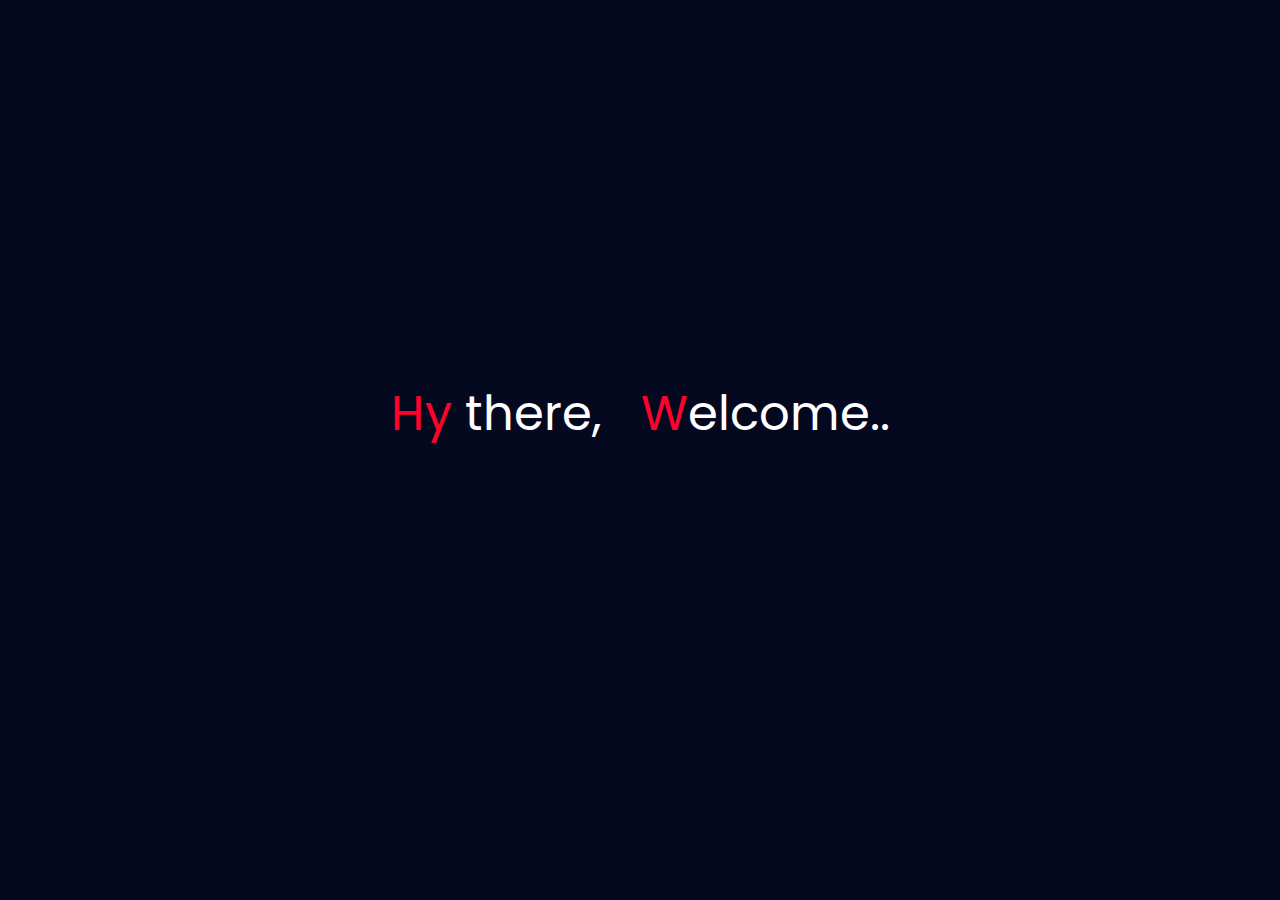
<file: index.html>
<!DOCTYPE html>
<html lang="en" dir="ltr">
  <head>
    <meta charset="utf-8">
    <title>Sp</title>
    <link rel="stylesheet" href="style.css">

  </head>
  <body>

        <div class="body-div">

      		<div class="socket">
      			<div class="gel center-gel">
      				<div class="hex-brick h1"></div>
      				<div class="hex-brick h2"></div>
      				<div class="hex-brick h3"></div>
      			</div>
      			<div class="gel c1 r1">
      				<div class="hex-brick h1"></div>
      				<div class="hex-brick h2"></div>
      				<div class="hex-brick h3"></div>
      			</div>
      			<div class="gel c2 r1">
      				<div class="hex-brick h1"></div>
      				<div class="hex-brick h2"></div>
      				<div class="hex-brick h3"></div>
      			</div>
      			<div class="gel c3 r1">
      				<div class="hex-brick h1"></div>
      				<div class="hex-brick h2"></div>
      				<div class="hex-brick h3"></div>
      			</div>
      			<div class="gel c4 r1">
      				<div class="hex-brick h1"></div>
      				<div class="hex-brick h2"></div>
      				<div class="hex-brick h3"></div>
      			</div>
      			<div class="gel c5 r1">
      				<div class="hex-brick h1"></div>
      				<div class="hex-brick h2"></div>
      				<div class="hex-brick h3"></div>
      			</div>
      			<div class="gel c6 r1">
      				<div class="hex-brick h1"></div>
      				<div class="hex-brick h2"></div>
      				<div class="hex-brick h3"></div>
      			</div>

      			<div class="gel c7 r2">
      				<div class="hex-brick h1"></div>
      				<div class="hex-brick h2"></div>
      				<div class="hex-brick h3"></div>
      			</div>

      			<div class="gel c8 r2">
      				<div class="hex-brick h1"></div>
      				<div class="hex-brick h2"></div>
      				<div class="hex-brick h3"></div>
      			</div>
      			<div class="gel c9 r2">
      				<div class="hex-brick h1"></div>
      				<div class="hex-brick h2"></div>
      				<div class="hex-brick h3"></div>
      			</div>
      			<div class="gel c10 r2">
      				<div class="hex-brick h1"></div>
      				<div class="hex-brick h2"></div>
      				<div class="hex-brick h3"></div>
      			</div>
      			<div class="gel c11 r2">
      				<div class="hex-brick h1"></div>
      				<div class="hex-brick h2"></div>
      				<div class="hex-brick h3"></div>
      			</div>
      			<div class="gel c12 r2">
      				<div class="hex-brick h1"></div>
      				<div class="hex-brick h2"></div>
      				<div class="hex-brick h3"></div>
      			</div>
      			<div class="gel c13 r2">
      				<div class="hex-brick h1"></div>
      				<div class="hex-brick h2"></div>
      				<div class="hex-brick h3"></div>
      			</div>
      			<div class="gel c14 r2">
      				<div class="hex-brick h1"></div>
      				<div class="hex-brick h2"></div>
      				<div class="hex-brick h3"></div>
      			</div>
      			<div class="gel c15 r2">
      				<div class="hex-brick h1"></div>
      				<div class="hex-brick h2"></div>
      				<div class="hex-brick h3"></div>
      			</div>
      			<div class="gel c16 r2">
      				<div class="hex-brick h1"></div>
      				<div class="hex-brick h2"></div>
      				<div class="hex-brick h3"></div>
      			</div>
      			<div class="gel c17 r2">
      				<div class="hex-brick h1"></div>
      				<div class="hex-brick h2"></div>
      				<div class="hex-brick h3"></div>
      			</div>
      			<div class="gel c18 r2">
      				<div class="hex-brick h1"></div>
      				<div class="hex-brick h2"></div>
      				<div class="hex-brick h3"></div>
      			</div>
      			<div class="gel c19 r3">
      				<div class="hex-brick h1"></div>
      				<div class="hex-brick h2"></div>
      				<div class="hex-brick h3"></div>
      			</div>
      			<div class="gel c20 r3">
      				<div class="hex-brick h1"></div>
      				<div class="hex-brick h2"></div>
      				<div class="hex-brick h3"></div>
      			</div>
      			<div class="gel c21 r3">
      				<div class="hex-brick h1"></div>
      				<div class="hex-brick h2"></div>
      				<div class="hex-brick h3"></div>
      			</div>
      			<div class="gel c22 r3">
      				<div class="hex-brick h1"></div>
      				<div class="hex-brick h2"></div>
      				<div class="hex-brick h3"></div>
      			</div>
      			<div class="gel c23 r3">
      				<div class="hex-brick h1"></div>
      				<div class="hex-brick h2"></div>
      				<div class="hex-brick h3"></div>
      			</div>
      			<div class="gel c24 r3">
      				<div class="hex-brick h1"></div>
      				<div class="hex-brick h2"></div>
      				<div class="hex-brick h3"></div>
      			</div>
      			<div class="gel c25 r3">
      				<div class="hex-brick h1"></div>
      				<div class="hex-brick h2"></div>
      				<div class="hex-brick h3"></div>
      			</div>
      			<div class="gel c26 r3">
      				<div class="hex-brick h1"></div>
      				<div class="hex-brick h2"></div>
      				<div class="hex-brick h3"></div>
      			</div>
      			<div class="gel c28 r3">
      				<div class="hex-brick h1"></div>
      				<div class="hex-brick h2"></div>
      				<div class="hex-brick h3"></div>
      			</div>
      			<div class="gel c29 r3">
      				<div class="hex-brick h1"></div>
      				<div class="hex-brick h2"></div>
      				<div class="hex-brick h3"></div>
      			</div>
      			<div class="gel c30 r3">
      				<div class="hex-brick h1"></div>
      				<div class="hex-brick h2"></div>
      				<div class="hex-brick h3"></div>
      			</div>
      			<div class="gel c31 r3">
      				<div class="hex-brick h1"></div>
      				<div class="hex-brick h2"></div>
      				<div class="hex-brick h3"></div>
      			</div>
      			<div class="gel c32 r3">
      				<div class="hex-brick h1"></div>
      				<div class="hex-brick h2"></div>
      				<div class="hex-brick h3"></div>
      			</div>
      			<div class="gel c33 r3">
      				<div class="hex-brick h1"></div>
      				<div class="hex-brick h2"></div>
      				<div class="hex-brick h3"></div>
      			</div>
      			<div class="gel c34 r3">
      				<div class="hex-brick h1"></div>
      				<div class="hex-brick h2"></div>
      				<div class="hex-brick h3"></div>
      			</div>
      			<div class="gel c35 r3">
      				<div class="hex-brick h1"></div>
      				<div class="hex-brick h2"></div>
      				<div class="hex-brick h3"></div>
      			</div>
      			<div class="gel c36 r3">
      				<div class="hex-brick h1"></div>
      				<div class="hex-brick h2"></div>
      				<div class="hex-brick h3"></div>
      			</div>
      			<div class="gel c37 r3">
      				<div class="hex-brick h1"></div>
      				<div class="hex-brick h2"></div>
      				<div class="hex-brick h3"></div>
      			</div>

      		</div>


          <div class="hy wel"><span class="hy-span">Hy</span> there,  &nbsp <span class="w-span">W</span>elcome.. </div>

        </div>

        <meta http-equiv = "refresh" content = "13; url = p.html" />

	</body>
</html>
</file>
<file: style.css>
@import url('https://fonts.googleapis.com/css2?family=Poppins&display=swap');
@import url('https://fonts.googleapis.com/css2?family=Poppins:wght@400;500&display=swap');

html {
  scroll-behavior: smooth;
}




* {
  padding: 0;
  margin: 0;
  font-family: 'Poppins', sans-serif;
  box-sizing: border-box;


}

.body-div {
  display: flex;
  justify-content: center;
  align-items: center;
  min-height: 100vh;
  background: #05091f;
}




body{
				background: #05091f;
			}

			.socket{
				width: 200px;
				height: 200px;
				position: absolute;
				left: 50%;
				margin-left: -100px;
				top: 50%;
				margin-top: -100px;
			}

			.hex-brick{
			  width: 30px;
			  height: 17px;
			  position: absolute;
			  top: 5px;
        animation-name: fade;
				animation-duration: 2s;
				-webkit-animation-name: fade;
				-webkit-animation-duration: 2s;
			}

			.h2{
				transform: rotate(60deg);
				-webkit-transform: rotate(60deg);
			}

			.h3{
				transform: rotate(-60deg);
				-webkit-transform: rotate(-60deg);
			}

			.gel{
				height: 30px;
				width: 30px;
				transition: all .3s;
				-webkit-transition: all .3s;
				position: absolute;
        top: 50%;
        left: 50%;
			}

			.center-gel{
				margin-left: -15px;
				margin-top: -15px;

				animation-name: pulse;
				animation-duration: 2s;
				-webkit-animation-name: pulse;
				-webkit-animation-duration: 2s;
			}

			.c1{
				margin-left: -47px;
				margin-top: -15px;
			}

			.c2{
				margin-left: -31px;
				margin-top: -43px;
			}

			.c3{
				margin-left: 1px;
				margin-top: -43px;
			}

			.c4{
				margin-left: 17px;
				margin-top: -15px;
			}
			.c5{
				margin-left: -31px;
				margin-top: 13px;
			}

			.c6{
				margin-left: 1px;
				margin-top: 13px;
			}

			.c7{
				margin-left: -63px;
				margin-top: -43px;
			}

			.c8{
				margin-left: 33px;
				margin-top: -43px;
			}

			.c9{
				margin-left: -15px;
				margin-top: 41px;
			}

			.c10{
				margin-left: -63px;
				margin-top: 13px;
			}

			.c11{
				margin-left: 33px;
				margin-top: 13px;
			}

			.c12{
				margin-left: -15px;
				margin-top: -71px;
			}

			.c13{
				margin-left: -47px;
				margin-top: -71px;
			}

			.c14{
				margin-left: 17px;
				margin-top: -71px;
			}

			.c15{
				margin-left: -47px;
				margin-top: 41px;
			}

			.c16{
				margin-left: 17px;
				margin-top: 41px;
			}

			.c17{
				margin-left: -79px;
				margin-top: -15px;
			}

			.c18{
				margin-left: 49px;
				margin-top: -15px;
			}

			.c19{
				margin-left: -63px;
				margin-top: -99px;
			}

			.c20{
				margin-left: 33px;
				margin-top: -99px;
			}

			.c21{
				margin-left: 1px;
				margin-top: -99px;
			}

			.c22{
				margin-left: -31px;
				margin-top: -99px;
			}

			.c23{
				margin-left: -63px;
				margin-top: 69px;
			}

			.c24{
				margin-left: 33px;
				margin-top: 69px;
			}

			.c25{
				margin-left: 1px;
				margin-top: 69px;
			}

			.c26{
				margin-left: -31px;
				margin-top: 69px;
			}

			.c27{
				margin-left: -79px;
				margin-top: -15px;
			}

			.c28{
				margin-left: -95px;
				margin-top: -43px;
			}

			.c29{
				margin-left: -95px;
				margin-top: 13px;
			}

			.c30{
				margin-left: 49px;
				margin-top: 41px;
			}

			.c31{
				margin-left: -79px;
				margin-top: -71px;
			}

			.c32{
				margin-left: -111px;
				margin-top: -15px;
			}

			.c33{
				margin-left: 65px;
				margin-top: -43px;
			}

			.c34{
				margin-left: 65px;
				margin-top: 13px;
			}

			.c35{
				margin-left: -79px;
				margin-top: 41px;
			}

			.c36{
				margin-left: 49px;
				margin-top: -71px;
			}

			.c37{
				margin-left: 81px;
				margin-top: -15px;
			}

			.r1{
				animation-name: pulse;
				animation-duration: 2s;
				animation-delay: .2s;
				-webkit-animation-name: pulse;
				-webkit-animation-duration: 2s;
				-webkit-animation-delay: .2s;
			}

			.r2{
				animation-name: pulse;
				animation-duration: 2s;
				animation-delay: .4s;
				-webkit-animation-name: pulse;
				-webkit-animation-duration: 2s;
				-webkit-animation-delay: .4s;
			}

			.r3{
				animation-name: pulse;
				animation-duration: 2s;
				animation-delay: .6s;
				-webkit-animation-name: pulse;
				-webkit-animation-duration: 2s;
				-webkit-animation-delay: .6s;
			}

			.r1 > .hex-brick{
				animation-name: fade;
				animation-duration: 2s;
				animation-delay: .2s;
				-webkit-animation-name: fade;
				-webkit-animation-duration: 2s;
				-webkit-animation-delay: .2s;
			}

			.r2 > .hex-brick{
				animation-name: fade;
				animation-duration: 2s;
				animation-delay: .4s;
				-webkit-animation-name: fade;
				-webkit-animation-duration: 2s;
				-webkit-animation-delay: .4s;
			}

			.r3 > .hex-brick{
				animation-name: fade;
				animation-duration: 2s;
				animation-delay: .6s;
				-webkit-animation-name: fade;
				-webkit-animation-duration: 2s;
				-webkit-animation-delay: .6s;
			}


			@keyframes pulse{
				0%{
					-webkit-transform: scale(1);
					transform: scale(1);
				}

				50%{
					-webkit-transform: scale(0.01);
					transform: scale(0.01);
				}

				100%{
					-webkit-transform: scale(1);
					transform: scale(1);
				}
			}

			@keyframes fade{
				0%{
					background: #ff022c;
				}

				50%{
					background: #64ffda;
				}

				100%{
					background: #64ffda;
				}
			}

			@-webkit-keyframes pulse{
				0%{
					-webkit-transform: scale(1);
					transform: scale(1);
				}

				50%{
					-webkit-transform: scale(0.01);
					transform: scale(0.01);
				}

				100%{
					-webkit-transform: scale(1);
					transform: scale(1);
				}
			}

			@-webkit-keyframes fade{
				0%{
					background: #64ffda;
				}

				50%{
					background: #ABF8FF;
				}

				100%{
					background: #64ffda;
				}
			}





      .hy {
        font-size: 3em;
        color: #fff;
        border-right: 0px solid #05091f;
        transform: translateY(-50%);
        white-space: nowrap;
        overflow: hidden;
        font-weight: 400;
        /* width: 0; */
      }

      .hy-span {
        color: #ff022c;
      }


      .w-span {
        color: #ff022c;
      }







      .wel {
        animation: cur_2 0.7s steps(17) 3.5s 4 normal,
                   hy_part 2.1s steps(17) 3.5s 1 normal both,
                   /* wel_part 1.7s steps(17) 2s 1 forwards, */
                   cursor_hy_wt 0.6s steps(17) 6.5s 3 normal,
                   cur_2 0.7s steps(17) 7.8s 3 normal,
                   exit_all 1s steps(17) 8.1s forwards,
                   cursor_last 0.6s steps(17) 9.2s 3 normal;


        /* animation-delay: 3s; */






        /* animation: typewritter-text_wl 1.7s steps(12) 5s 1 forwards,
                   cursor_wl 0.6s steps(12) 5s 6 normal,
                   exit_wel 1s steps(12) 8.6s forwards,
                   cursor_wl 0.6s steps(12) 6.7s 5 normal; */
                   /* blk_wel .8s step-end infinite; */
      }


      @keyframes hy_part {
        0% {
          width: 0;
        }
        100% {
          width: 16.5ch;
        }

      }




      @keyframes cursor_hy_wt {
        0% {
        	border-right: 2px solid #fff;
          border-right-color: #fff;
        }

        100% {
          border-right-color: transparent;

        }

      }


      @keyframes wel_part {
        0% {
          width: 0;
        }
        100% {
          width: 17ch;
        }
      }




      @keyframes cur_2 {
        0% {
        	border-right: 2px solid #fff;
          border-right-color: #fff;

        }

        100% {
          border-right-color: #fff;
        }
      }



      @keyframes exit_all {
        0% {
        	border-right: 2px solid #fff;
          width: 17ch;
        }
        100% {
          width: 0;
        }

      }




      @keyframes cursor_last {
        0% {
        	border-right: 2px solid #fff;
          border-right-color: #fff;
        }


        100% {
          border-right-color: transparent;
        }

      }










/* 2nd css */








body {
  /* display: flex; */
  justify-content: center;
  align-items: center;
  min-height: 100vh;
  background: #05091f;
}

li, a, button {
  font-family: 'Poppins', sans-serif;
  font-weight: 400;
  font-size: 14px;
  color: #fff;
  text-decoration: none;

}

header {
  display: flex;
  justify-content: flex-end;
  align-items: center;
  padding: 17px 3.5%;
  position: sticky;
  top: 0;
  z-index: 100;
  background: #05091f;
  padding-top: 15px;
  margin-top: -8px;
  padding-bottom: 0px;
  /* padding-bottom: -10px; */
  /* margin-bottom: -10px;
  margin-top: -10px; */
  /* display: solid; */
}





.menu_hamburger {
    /* margin: 0 30px 0 0; */
}
.menu_hamburger a {
    clear: right;
    text-decoration: none;
    /* color: gray; */
    /* margin: 0 10px; */
    line-height: 70px;
}

/* span {
    color: #54D17A;
} */

.tog_ham {
    margin: 0 40px 0 0;
    font-size: 26px;
    line-height: 70px;
    display: none;
    width: 26px;
    float: right;
}
#toggle {
    display: none;
}

/*
@media only screen and (max-width: 500px) {
    .tog_ham {
        display: block;
        cursor: pointer;
        color: #ededed;
        font-size: 60px;
        margin-right: 60px;
    }
    .menu_hamburger {
        text-align: center;
        width: 100%;
        display: none;
    }
    .menu_hamburger .btnn {
        display: block;
        border-bottom: 1px solid #EAEAEB;
        margin: 0;

    }
    #toggle:checked + .menu_hamburger {
        display: block;
    }


}
 */









.log_1_hm {
  font-size: 20px;
  color: #ff022c;

}

.log_2_hm {
  font-size: 20px;
  color: #fff;

}


.logo {
  cursor: pointer;
  margin-right: auto;
  /* font-size: 20px; */

}

.nav_link {
  list-style: none;
}

.nav_link li {
  display: inline-block;
  padding: 0px 20px;
}

.nav_link li a {
  transition: all 0.3s ease 0s;
}
/*
.nav_link li a:hover {
  color: #64ffda;
} */
input {
opacity: 0;
}

button {
  /* margin-left: 20px; */
  margin-top: 13px;
  padding: 6px 10px;
  /* margin-left: 35px; */
  background-color: #05091f;
  color: #64ffda;
  border: 1px solid #64ffda;
  /* border: none; */
  border-radius: 5px;
  cursor: pointer;
  transition: all 0.3s ease 0s;

}

button:hover {
  background-color: #64ffda;
  color: #05091f;


}


.btnn {
  margin-left: -15px;
  /* margin-top: 50px; */

}


.btnn_1 {
  padding-left: 10px;
  padding-right: 10px;
  padding-top: 5px;
  padding-bottom: 5px;
  border-bottom: 1px solid #0000FF;


}



/* 1 */
.btnn_1:hover {
  background-color: #0000FF;
  color: #F0F8FF;
  font-weight: bold;
  box-shadow: 0 0 5px #0000FF,
              0 0 25px #0000FF,
              0 0 50px #0000FF,
              0 0 80px #0000FF;

}
.btnn_skl {
  padding-left: 10px;
  padding-right: 10px;
  padding-top: 5px;
  padding-bottom: 5px;
  border-bottom: 1px solid #FF0000;

}



/* 2 */
.btnn_skl:hover {
  background-color: #FF0000;
  color: #F0F8FF;
  font-weight: bold;
  box-shadow: 0 0 5px #FF0000,
              0 0 25px #FF0000,
              0 0 50px #FF0000,
              0 0 80px #FF0000;

}








.btnn_2 {
  padding-left: 5px;
  padding-right: 5px;
  padding-top: 5px;
  padding-bottom: 5px;
  border-bottom: 1px solid #FF00FF;

}



/* 2 */
.btnn_2:hover {
  background-color: #FF00FF;
  color: #F0F8FF;
  font-weight: bold;
  box-shadow: 0 0 5px #FF00FF,
              0 0 25px #FF00FF,
              0 0 50px #FF00FF,
              0 0 80px #FF00FF;

}







/* 3 */

.btnn_3 {
  padding-left: 10px;
  padding-right: 10px;
  padding-top: 5px;
  padding-bottom: 5px;
  border-bottom: 1px solid #00FF00;


}



.btnn_3:hover {
  background-color: #008000;
  color: #F0F8FF;
  font-weight: bold;
  box-shadow: 0 0 5px #008000,
              0 0 25px #008000,
              0 0 50px #008000,
              0 0 80px #90EE90;

}



/* 4 */


.btnn_4 {
  padding-left: 3px;
  padding-right: 4px;
  padding-top: 5px;
  padding-bottom: 5px;
  border-bottom: 1px solid #FFFF00;

}



.btnn_4:hover {
  background-color: #FFFF00;
  color: #F0F8FF;
  font-weight: bold;
  box-shadow: 0 0 5px #FFFF00,
              0 0 25px #FFFF00,
              0 0 50px #FFFF00,
              0 0 80px #FFFF00;

}


/* 5 */

.btnn_5 {
  padding-left: 10px;
  padding-right: 10px;
  padding-top: 5px;
  padding-bottom: 5px;
  border-bottom: 1px solid #fff;
}



.btnn_5:hover {
  background-color: #9400D3;
  color: #F0F8FF;
  font-weight: bold;
  box-shadow: 0 0 5px #9400D3,
              0 0 25px #9400D3,
              0 0 50px #9400D3,
              0 0 80px #F0F8FF;

}




.p_1st {
  color: #64ffda;
  font-size: 20px;
  padding-left: 200px;
  padding-top: 108px;
}

.h1_susho {
  color: #ccd6f6;
  font-size: 60px;
  font-weight: lighter;
  padding-left: 200px;
  padding-top: 10px;
  /* padding-bottom: 50px; */
  /* shadow: button; */
}


#h2_paddding {
  padding-left: 200px;
}





.i_build {
  color: #a8b2d1;
  font-size: 50px;
  font-weight: lighter;
  /* padding-left: 200px; */
  /* margin-left: 200px; */
  /* margin: auto; */
  /* margin-left: auto; */
  /* padding-right: 300px; */

  /* padding-top: 200px; */
  /* margin-top: 120px; */
}

.h3_iam {
  color: #8892b0;
  font-size: 17px;
  /* padding-left: 120px; */
  padding-top: 70px;
  padding-right: 300px;
  /* margin-left: 200px; */
  padding-left: 130px;
}












@keyframes fadeInUp {
	 from {
		 opacity: 0;
		 -webkit-transform: translate3d(0,100%,0);
		 transform: translate3d(0,100%,0);
	}
	 to {
		 opacity: 1;
		 -webkit-transform: none;
		 transform: none;
	}
}

.p_1st {
	 opacity: 0;
	 animation: fadeInUp 1s ease-in-out 0s forwards;
}

.h1_susho {
  opacity: 0;
  animation: fadeInUp 1s ease-in-out 0s forwards;
}
.i_build {
  opacity: 0;
  animation: fadeInUp 1s ease-in-out 0s forwards;
}

.h3_iam {
  opacity: 0;
  animation: fadeInUp 1s ease-in-out 0s forwards;
}



.h1_susho {
	 animation-delay: 1s;
}
.i_build {
	 animation-delay: 2s;
}
.h3_iam {
	 animation-delay: 3s;
}














.verticle_right {
  writing-mode: vertical-rl;
  color: #8892b0;
  font-size: 14px;
  padding-right: 50px;
  /* padding-left: 20px; */

}



#contain_iam_verti {
    display: flex;
    justify-content: space-beteen;
    margin-bottom: 80px;
}


#icon_links_left {
  padding-left: 50px;
  position: sticky;

  /* padding-top: 90px; */
}






/* icon */



.fa-github {
  color: #a8b2d1;
  /* margin-top: 100px; */
  /* padding-top: 100px; */
  /* padding-left: 0px; */
  /* height: 8px;
  width: 8px; */
  /* padding-top: 90px;
  position: relative;
  left: 50px; */
  position: sticky;

  cursor: pointer;
}

.fa-hackerrank {
  color: #a8b2d1;
  padding-top: 30px;
  /* padding-left: 40px;
  height: 8px;
  width: 8px;
  padding-top: 150px; */
  cursor: pointer;

}

.fa-linkedin-in {
  color: #a8b2d1;
  padding-top: 30px;

  /* padding-left: 0px; */
  /* height: 8px; */
  /* width: 8px; */
  /* padding-top: 210px; */
  cursor: pointer;


}


.fa-facebook-f {
  color: #a8b2d1;
  padding-top: 30px;


  cursor: pointer;


}



.fab:hover {
  color: #64ffda;
}







.vertical_dash_left {
  writing-mode: vertical-rl;
  color: #8892b0;
  font-size: 13px;
}



.buttn_connect {
  /* padding-top: 60px; */
  position: relative;
  top: 115px;
  padding-bottom: 20px;
  /* left: -20px; */
  font-weight: bold;

}











/* about */



#about_body {
  margin-top: 190px;
  margin-bottom: -13px;
  padding: 0;
  display: flex;
  justify-content: center;
  align-items: center;

}



.container_box_about {
  position: relative;
  width: 70%;
  display: grid;
  grid-template-columns: repeat(auto-fill, minmax(400px, 1fr));
  grid-template-rows: auto;
  grid-gap: 0 120px;
  /* margin-bottom: 400px; */

  /* z-index: 1; */
}

._box_about{
  margin-bottom: 100px;
}

.container_box_about ._box_about {
  position: relative;
  height: 400px;
  display: flex;
  justify-content: center;
  align-items: center;
  border: 1px solid #fff;
  /* z-index: /1; */
}

/* #000 */



.container_box_about ._box_about:before {


  content: '';
  position: absolute;
  top: -2px;
  left: -2px;
  right: -2px;
  bottom: -2px;
  background: #fff;
  transform: skew(5deg, 5deg);
  /* z-index: -1; */


}




.container_box_about ._box_about:nth-child(1):before {
  background: linear-gradient(315deg,#e91e63,#5d02ff);
}



/* #ff0057,#e64a19 */






.contain_box_about {
  position: relative;
  padding: 20px;

}



._box_about .contain_box_about h3 {
  margin: 0 0 10px;
  padding: 0;
  font-size: 28px;
  font-weight: 500;
  color: #fff;
}



._box_about .contain_box_about p {
  margin: 0;
  padding: 0;
  font-size: 16px;
  /* font-weight: 500; */
  color: #fff;

}








/* seconnnnnnddddd box */









.box {
  position: relative;
  height: 50vh;
  background: #05091f;
  border: 0px solid #000;
  margin: 2vw;
  /* margin-top: 200px; */
}

.box::before {
  content: '';
  position: absolute;
  top: -2px;
  left: -2px;
  right: -2px;
  bottom: -2px;
  background: #FFF;
  transform: skew(2deg, 2deg);
  z-index: -1;
}

.box:nth-child(n+1)::before {
  background: linear-gradient(315deg, #E91E63, #5D02FF);
}

.box:nth-child(2n)::before {
  transform: skew(-2deg, -2deg);
}

.box:nth-child(3n + 1)::before {
  transform: skew(-2deg, 2deg);
}


.box {
  position: relative;
  display: flex;
  justify-content: center;
  align-items: center;

  /* padding: 45px; */
}













/* jumbo */


.jumbo_1 {
  width: 100%;
  background: #8892b0;
  display: block;
  padding: 8px;

}



.jumbo_2 {
  width: 85%;
  margin: auto;
  padding: 30px 10px;
  display: flex;
  flex-wrap: wrap;
  box-sizing: border-box;
  justify-content: center;
}

/* .glow_box_top{
  background: #ff0000;
  padding-top: 160px;
  z-index: 5;
} */
/* .glow_box_top{
  border-bottom: solid 20px;
} */
.parallax-window {
    min-height: 800px;
    background: transparent;
}

.box_glow{ position: relative; width: 900px; height: 450px; display: flex; justify-content: center; align-content: center; background: #000033;}
.box_glow::before{ content: ''; position: absolute; top: -2px; bottom: -2px; left: -2px; right: -2px; background: #fff; z-index: -1;}
.box_glow::after{ content: ''; position: absolute; top: -2px; bottom: -2px; left: -2px; right: -2px; background: #fff; z-index: -1; filter: blur(17px);}
.box_glow::before, .box_glow::after{ background: linear-gradient(210deg, #FF0000, #060c21, #0000FF);}
.glow_h2{ margin-bottom: 10px;}
.glow_p{line-height: 24px;}

.box_glow {
  margin: auto;

}

.glow_box_top {
  padding-bottom: 130px;
  padding-top: 130px;
}
.content{
  margin: 0px;
}

.glow_h2 {
  color: #66ccff;
  font-weight: lighter;
}


.glow_div {
  display: flex;
  padding-right: 30px;
  padding-left: 30px;
  padding-bottom: 30px;
  /* margin-top: 0; */
  padding-top: 0px;

}


.glow_div_2 {
  padding: 32px 40px;
  justify-content: center;
}

.glow_h2_skl {
  padding: 10px;
  font-size: 19px;
  color: #0000FF;

}

.glow_div_ul {
  padding: 10px;
  padding-left: 30px;
  /* color: #a8b2d1; */
}
li {
  padding: 3px;
}





/* tabs */


#tab_menu{
  width: 90%;
  margin: auto;
  margin-bottom: 200px;
  background: #05091f;
  padding-left: 100px;
  /* margin-right: 0px; */
  padding-right: 100px;
  /* margin-top: 200px; */
  margin-bottom: 200px;
  padding-top: 80px;
}






.lklklklkllkl {
  color: #64ffda;
  font-size: 25px;
  margin-left: 39%;
  padding-left: 30px;
  padding-right: 30px;
  /* vertical-align: middle; */
  border-left: 3px solid #64ffda;
  border-right: 3px solid #64ffda;

  border-collapse: separate;
  border-spacing: 15px 15px;
  /* width: auto; */
  /* position: center; */
  /* padding-bottom: 50px;
  margin-bottom: 50px; */
  /* margin-top: -610px; */
}




.menu_inner {
  background: #ff6600;
  /* padding-left: 200px; */
  /* margin-bottom: 100px; */
}



.tabordion {
  display: block;
  position: relative;
  width: 99%;
  padding-bottom: 350px;
  background: #ff6600;
  margin-top: 50px;
  /* padding: -left: -200px; */
}
/* section label article{
  padding-left: -200px;
} */

.tabordion input[name="sections"] {
  position: absolute;
}


.tabordion section label {
  background: #05091f;
  /* border-bottom:1px solid #8892b0; */
  border-top:1px solid #8892b0;

  cursor: pointer;
  display: block;
  font-size: 1.2em;
  font-weight: bold;
  padding: 15px 20px;
  position: relative;
  width: 180px;
  z-index:1;
  width: 220px;
  border-right: 2px solid #05091f;
  color: #8892b0;

}

.tabordion section article {
  display: none;
  left: 230px;
  position: absolute;
  top: 0;
  padding: 30px;

}




.arti_menu {
  padding-left: 30px;
}


.comp_name {
  color: #fff;
  padding-top: 0px;
  padding-bottom: 18px;
}


.tabordion input[name="sections"]:checked + label {
  background: #ff6600;
  color: #64ffda;
  border-left: 7px solid #64ffda;
  /* border-top: 1px solid #05091f; */
  border-bottom: 2px solid #64ffda;
  border-right: 0px solid #05091f;
  text-shadow: 3px 3px 8px #000000;
  /* text-shadow: 1px 1px 2px black, 0 0 25px blue, 0 0 5px darkblue; */

  font-size: 1.5em;
  /* text-si */

  /* font-display: fallback; */
  /* border-top: 1px solid #fff; */

}


.tabordion input[name="sections"]:checked ~ article {
  display: block;
}

.date_job{
  padding-left: 90px;
  font-size: 20px;
}








/* 66ccff */

/* Projects */





.proj{
  background: #dde1e7;
  height: 1050px;
  padding: 40px;
  padding-left: 70px;
  padding-right: 70px;

}

.neumorphism-1 {
  margin: 30px;
  padding: 5px;
  padding-bottom: 100px;
	height: 880px;
	background: #dde1e7;
	border-radius: 5px;
	box-shadow: -3px -3px 7px #f7f7f7, 3px 3px 5px #161616;
}
/* rgba(94, 104, 121, 0.945) */

.neumorphism-2 {
	margin: 30px;
	height: 800px;
	/* width: 250px; */
  padding: 5px;
	background: #333;
	border-radius: 5px;
	box-shadow: inset -3px -3px 7px #a9a9a9, inset 3px 3px 5px #000000;
}
/* rgba(94, 104, 121, 0.692) */

.title_proj{
  /* position: relative; */
  /* top: 22px;
  left: 22px; */
  margin: auto;
  margin-top: 30px;
  padding: 30px 100px;
	height: 50px;
	width: 50px;
	background: #333;
	border-radius: 5px;
	box-shadow: -3px -3px 7px #000000, 3px 3px 5px #9f9f9f;

/* rgba(94, 104, 121, 0.945) */
}

.project_span{
  /* line-height: 100px; */
  font-family: "Montserrat", sans-serif;
  font-size: 32px;
  /* font-weight: semibold; */
  margin-left: -60px;
  margin-top: -20px;
  color: #dde1e7;
  /* margin-bottom: 5px; */

}

/* cards */





.proj_box_1{
  width:300px;
  height:200px;
  float:left;
  margin-left: -360px;
  margin-top: 200px;
}
.proj_box_2{
  width:300px;
  height:200px;
  float:left;
  /* margin-left: 0px; */
  margin-top: 200px;
}

.proj_box_3{
  width:300px;
  height:200px;
  float:left;
  margin-left: 360px;
  margin-top: -200px;
}




.proj_box_4{
  width:300px;
  height:200px;
  float:left;
  margin-left: -360px;
  margin-top: 50px;
}
.proj_box_5{
  width:300px;
  height:200px;
  float:left;
  /* margin-left: 0px; */
  margin-top: 50px;
}

.proj_box_6{
  width:300px;
  height:200px;
  float:left;
  margin-left: 360px;
  margin-top: -200px;
}




.proj_box_7{
  width:300px;
  height:200px;
  float:left;
  margin-left: -360px;
  margin-top: 50px;
}
.proj_box_8{
  width:300px;
  height:200px;
  float:left;
  /* margin-left: 0px; */
  margin-top: 50px;
}

.proj_box_9{
  width:300px;
  height:200px;
  float:left;
  margin-left: 360px;
  margin-top: -200px;
}



/* .flex_container_project {

  display: grid;
  grid-template-columns: 1fr 1fr 1fr;
  margin-left: -300px;
  margin-top: 170px;

} */

/*
.flex_container_project > div {
  background-color: #f1f1f1;
  margin: 30px;
  padding: 100px;
  width: 300px;
  height: 200px;
  font-size: 30px;
} */

/* .flex_container_project > div {
 flex: 1;
} */




/* cards */




.proj_box {
  /* padding: 10px; */
  /* width: 300px;
  height: 200px; */
  /* position: absolute; */
  /* top: 50%; */
  /* left: 50%; */
  transform: translate(-50%, -50%);
  text-align: center;
  color: #fff;
  overflow: hidden;
  border-radius: 8px;
}
.proj_box:hover {
  box-shadow: 4px 4px 0 rgba(0, 0, 0, 1);
  transition: box-shadow 0.2s 0.5s linear;
}

.main-img {
  width: 100%;
  height: 100%;
  object-fit: cover;
}
.proj_box-content {
  position: absolute;
  top: 0;
  left: 0;
  bottom: 0;
  right: 0;
  padding: 40px;
  display: flex;
  flex-direction: column;
  justify-content: center;
  z-index: 3;
  transform: translateY(75px);
  transition: transform 0.2s 0.2s linear;
}

.proj_item {
  font: bold 20px/24px Arial, sans-serif;
  margin-bottom: -7px;
  overflow: hidden;
  white-space: nowrap;
  text-overflow: ellipsis;
  text-shadow: 0 0 1px #000;
}

.proj_description {
  font: 16px/24px Arial, sans-serif;
  margin-bottom: 24px;
  height: 72px;
  overflow: hidden;
}

.proj_box:after {
  content: " ";
  position: absolute;
  top: 0;
  left: 0;
  bottom: 0;
  right: 0;
  background-color: #000;
  opacity: 0.2;
  transition: opacity 0.2s linear;
}
.proj_box:hover:after {
  opacity: 0.7;
}

.proj_interactive {
  display: flex;
}

.proj_interactive .proj_item svg {
  flex-shrink: 0;
  margin-right: 10px;
  border-radius: 50%;
  width: 24px;
  height: 24px;
  fill: #fff;
}

.proj_interactive .proj_item {
  display: flex;
  align-items: center;
  width: 50%;
  font-size: 14px;
}

.proj_interactive .proj_item:last-child {
  justify-content: flex-end;
}

.proj_box:before {
  content: " ";
  border-radius: 8px;
  position: absolute;
  top: 20px;
  left: 20px;
  bottom: 20px;
  right: 20px;
  border: 1px solid #fff;
  z-index: 2;
  pointer-events: none;
  transition: transform 0.2s linear, opacity 0.2s linear;
  transform: scale(0.7);
  opacity: 0;
}

.proj_show-animate {
  opacity: 0;
  transform: translateY(20px);
  transition: opacity 0.2s 0.2s linear;
}

.proj_box:hover .proj_show-animate {
  opacity: 1;
  transform: translateY(0);
  transition: transform 1s linear;
}

.proj_box:hover .proj_box-content {
  transform: translateY(0);
}

.proj_box:hover:before {
  transform: scale(1);
  opacity: 1;
}
.proj_show-item {
  transition: transform 0.2s linear, opacity 0.2s linear;
  opacity: 0;
}
.proj_show-item:first-child {
  transform: translateX(-20px);
  margin-left: 40px;
}

.proj_show-item:last-child {
  transform: translateX(20px);
  margin-right: 40px;
}
.proj_box:hover .proj_show-item {
  transform: translateX(0);
  opacity: 1;
  transition: transform 0.2s 0.4s linear, opacity 0.2s 0.4s linear;
}









.clclclc {
  color: #fff;
  background: #000;
  border-radius: 1.5em;
  left: 30%;
  /* padding: 10px; */
  text-decoration: none;
  width: 30%;
  margin: auto;
  margin-left: 390px;
  /* margin-top: 20px; */
  padding-bottom: 10px;
  border: 1px solid #64ffda;


  /*
  color: #dde1e7;
  margin: auto;
  margin-top: 30px;
  padding: 30px 100px;
	height: 50px;
	width: 50px;
	background: #333;
	border-radius: 5px;
	box-shadow: -3px -3px 7px #000000, 3px 3px 5px #9f9f9f; */
}

/* .hghghgh{
  margin-left: 115px;
  font-size: 20px;
  color: #64ffda;
} */

.clclclc:hover {
  color: #05091f;
  background-color: #64ffda;



}

.hghghgh:hover {
  color: #05091f;
  background-color: #64ffda;



}
















/* Quote */






.box_quote {
  /* padding-right: 400px; */
  /* margin: auto; */
  margin-top: 300px;
  margin-left: 700px;
	 background-color: transparent;
	 border-radius: 3px;
	 color: #fff;
	 /* position: absolute; */
	 top: 50%;
	 left: 50%;
	 transform: translate(-50%, -50%);
	 width: 400px;
	 height: 300px;
	 transform-style: preserve-3d;
	 perspective: 2000px;
	 transition: 0.4s;
	 text-align: center;
}
 .box_quote:before {
	 content: '';
	 position: absolute;
	 top: 0;
	 left: 0;
	 width: 100%;
	 height: 100%;
	 background: transparent;
	 border-top: 20px solid #fff;
	 border-left: 20px solid #fff;
	 box-sizing: border-box;
}
 .box_quote:after {
	 content: '';
	 position: absolute;
	 top: 0;
	 left: 0;
	 width: 100%;
	 height: 100%;
	 border-bottom: 20px solid #fff;
	 border-right: 20px solid #fff;
	 box-sizing: border-box;
}
 .box_quote .fas_quote {
	 font-size: 25px;
	 height: 50px;
	 width: 50px;
	 line-height: 50px !important;
	 background-color: #fff;
	 color: #2c3a47;
}
 .box_quote .fa2_quote {
	 position: absolute;
	 bottom: 0;
	 right: 0;
	 z-index: 1;
}
 .box_quote .text_quote {
	 position: absolute;
	 top: 30px;
	 left: -30px;
	 width: calc(100% + 60px);
	 height: calc(100% - 60px);
	 background-color: #2c3a47;
	 border-radius: 3px;
	 transition: 0.4s;
}
 .box_quote .text_quote .fa1_quote {
	 position: absolute;
	 top: 0;
	 left: 0;
}
 .box_quote .text_quote div {
	 position: absolute;
	 top: 50%;
	 left: 0;
	 transform: translateY(-50%);
	 text-align: center;
	 width: 100%;
	 padding: 30px 60px;
	 line-height: 1.5;
	 box-sizing: border-box;
}
 .box_quote .text_quote div h3 {
	 font-size: 30px;
	 margin-bottom: 5px;
}
 .box_quote .text_quote div p {
	 font-size: 15px;
}
 .box_quote:hover {
	 transform: translate(-50%, -50%) rotateY(-20deg) skewY(3deg);
}
 .box_quote:hover .text_quote {
	 transform: rotateY(20deg) skewY(-3deg);
}

/* quote */


/* footer */


.footer_ {
  width: 100%;
  background: #0099e6;
  display: block;
}

.footer_inner {
  width: 95%;
  margin: auto;
  padding: 30px 10px;
  display: flex;
  flex-wrap: wrap;
  box-sizing: border-box;
  justify-content: center;
  margin-bottom: -10px;

}

.footer_items {
  width: 30%;
  padding: 10px 20px;
}


.footer_h2 {
  margin: 10px 0;
  font-size: 16px;
  font-weight: lighter;
  text-transform: uppercase;
  padding-left: 30%;
  padding-bottom: 10px;
  margin-top: -14px;
}

.border_foot {
  height: 2px;
  width: 350px;
  background: #05091f;

}

.foot_ul {
  list-style: none;
   color: #fff;
   font-size: 15px;
   letter-spacing: 0.5px;
   padding-left: 15%;
   padding-top: 15px;

}

.foot_ul .foot_a {
  text-decoration: none;
  outline: none;
  color: #fff;
  transition: 0.3s;


}

.foot_ul .foot_a:hover {
  color: #5D02FF;

}

.foot_ul li {
  margin: 5px 0;
  height: 20px;
  justify-content: center;
  align-items: center;

}
li i {
  margin-right: 20px;
  padding-left: 20px;

}



.footer_bottom {
  padding: 10px;
  font-size: 14px;
  padding-left: 42%;
  margin-top: -20px;
  padding-bottom: 30px;
}


/* .linkkkk_quik{
  padding: 0px;
  margin: 0px;
} */
.hacker_li{
  padding-top: 0px;
}




@media screen and (max-width: 1085px){
  .footer_items {
    width: 56%;
    /* height: 50%; */
    /* padding: 10px; */
    /* font-size: 4em; */
  }


}


@media (max-width: 500px) {
  .p_1st {
    font-size: 60px;
    padding-left: 200px;
    padding-top: 70px;
    /* margin-right: -200px; */
    padding-bottom: 30px;
    /* padding-top: 50px; */
    margin-top: 100px;

  }
  /* html{
    margin-left: 0;
  } */
  header{
    /* margin-right: -840px; */
    /* font-size: 30px; */
  }
  .log_1_hm {
    font-size: 65px;
    color: #ff022c;

  }

  .log_2_hm {
    font-size: 65px;
    color: #fff;

  }
  .btnn {
    font-size: 42px;
  }
  button {
    font-size: 50px;
  }
  .h1_susho {
    font-size: 175px;
    /* margin-right: -500px; */
  }
  #h2_paddding {
    /* font-size: 100px; */
    /* margin-right: -650px; */
    /* padding-top: 20px; */

  }
  .i_build{
    padding-top: 20px;
    font-size: 95px;
  }
  .h3_iam{
    font-size: 58px;
    /* margin-right: -200px; */
    /* padding-top: 10px; */
  }
  .verticle_right {
    font-size: 26px;
    /* margin-right: -700px; */
    padding-right: 70px;
    padding-left: 40px;


  }
  .jumbo_1{
    margin-top: 350px;
    margin-right: 200px;
  }
  body{
    margin-right: -1100px;

  }


  .jumbo_2{
    font-size: 45px;
  }


  /* .parallax-window {
      min-height: 1800px;
      background: transparent;
      background-attachment: fixed;
      background-size: cover;
  } */


  .container_box_about {
    width: 910px;

  }
  .container_box_about ._box_about {
    /* position: relative; */
    height: 1500px;

  }

  ._box_about .contain_box_about h3 {
    font-size: 70px;
  }



  ._box_about .contain_box_about p {
    font-size: 47px;

  }
  .box {
    height: 100vh;
    /* margin-top: 200px; */
  }

  .me_image{
    /* object-fit: cover; */
    width: 68%;
    height: 90%;
    /* height: 250px; */
  }
  .glow_box_top{
    padding-top: 150px;
    margin-bottom: 100px;
  }
  .box_glow{
    width: 70%;
    height: 2250px;
  }
  .content{
    font-size: 43px;
  }
  .glow_h2_skl {
    font-size: 69px;

  }
  .glow_div {
    display: block;
  }
  li {
    font-size: 40px;
  }







  .lklklklkllkl {
    color: #64ffda;
    font-size: 60px;
    margin-left: 34%;
    padding-left: 30px;
    padding-right: 30px;
    /* vertical-align: middle; */
    border-bottom: 3px solid #64ffda;
    border-right: 3px solid #64ffda;
    border-left: 0px;
    border-collapse: separate;
    border-spacing: 15px 15px;
    margin-bottom: 100px;
    margin-top: 100px;
    /* width: auto; */
    /* position: center; */
    /* padding-bottom: 50px;
    margin-bottom: 50px; */
    /* margin-top: -610px; */
  }


.tab_menu{
  padding-top: 220px;
}






  .tabordion{
    height: 1800px;

  }

  .tabordion section label {
    background: #05091f;
    /* border:1px solid #05091f; */
    cursor: pointer;
    display: block;
    font-size: 3.2em;
    font-weight: bold;
    padding: 15px 20px;
    position: relative;
    width: 280px;
    z-index:1;
    width: 320px;
    border-right: 2px solid #05091f;
    color: #8892b0;

  }
  .tabordion input[name="sections"]:checked + label {
    background: #8892b0;
    color: #64ffda;
    border-left: 7px solid #64ffda;
    /* border-top: 1px solid #05091f; */
    border-bottom: 2px solid #64ffda;
    border-right: 0px solid #05091f;
    text-shadow: 3px 3px 8px #000000;
    /* text-shadow: 1px 1px 2px black, 0 0 25px blue, 0 0 5px darkblue; */

    font-size: 3.5em;

    /* text-si */

    /* font-display: fallback; */
    /* border-top: 1px solid #fff; */

  }
  .tabordion section article {
    display: none;
    left: 330px;
    position: absolute;
    top: 0;
    padding: 30px;
    font-size: 2.9em;

  }

  .tabordion input[name="sections"]:checked + label {
    background: #ff6600;
  }

  .menu_inner {
    width: 100%;
    /* margin-right: -100px; */
  }
  .tabordion{
    margin-right: -100px;

  }
  #tab_menu{
    width: 90%;
    /* height: 1100px; */
    margin: auto;
    margin-bottom: 200px;
    background: #05091f;
    padding-left: 10px;
    /* margin-right: 0px; */
    padding-right: 10px;
    /* margin-top: 200px; */
    margin-bottom: 200px;
    padding-top: 90px;
  }

  .date_job{
    padding-left: 250px;
    font-size: 40px;
  }


.lklklklkllkl{
  /* padding-top: 100px; */
  margin-top: 400px;

}


  .menu_inner{
    margin-top: 100px;
  }


  .footer_h2 {
    margin: 10px 0;
    font-size: 66px;
    font-weight: lighter;
    text-transform: uppercase;
    padding-left: 30%;
    padding-bottom: 10px;
    margin-top: -14px;
    margin-left: -60px;
  }

  .border_foot {
    height: 2px;
    width: 1050px;
    background: #05091f;

  }

  .foot_ul {
    list-style: none;
     color: #fff;
     font-size: 65px;
     letter-spacing: 0.5px;
     padding-left: 15%;
     padding-top: 15px;

  }



  .footer_inner {
    width: 95%;
    margin: auto;
    /* padding: 30px 10px; */
    display: flex;
    flex-wrap: wrap;
    box-sizing: border-box;
    justify-content: center;
    margin-bottom: -10px;
    /* padding-left: -100px; */
    margin-left: 100px;

  }
  .footer_items {
    width: 100%;
    padding: 100px;
  }
  .foot_ul li{
    padding: 50px;
    font-size: 50px;
    margin-left: -40px;
  }


.footer_bottom{
  font-size: 40px;
  margin-left: -200px;

}



/* quote */

.proj{
  background: #dde1e7;
  height: 5875px;
  padding: 40px;
  padding-left: 70px;
  padding-right: 70px;

}

.neumorphism-1 {
  margin: 30px;
  padding: 5px;
  padding-bottom: 100px;
	height: 5700px;
	background: #333;
	border-radius: 5px;
	box-shadow: -3px -3px 7px #ffffffb2, 3px 3px 5px rgba(94, 104, 121, 0.945);
}

.neumorphism-2 {
	margin: 30px;
	height: 5620px;
	/* width: 250px; */
  padding: 5px;
	background: #dde1e7;
	border-radius: 5px;
	box-shadow: inset -3px -3px 7px #ffffffb0, inset 3px 3px 5px rgba(94, 104, 121, 0.692);
}

.title_proj{
  /* position: relative; */
  /* top: 22px;
  left: 22px; */
  margin: auto;
  margin-top: 100px;
  padding: 30px 100px;
	height: 150px;
	width: 500px;
	background: #dde1e7;
	border-radius: 5px;
	box-shadow: -3px -3px 7px #ffffffb2, 3px 3px 5px rgba(94, 104, 121, 0.945);


}

.project_span{
  /* line-height: 100px; */
  font-family: "Montserrat", sans-serif;
  font-size: 90px;
  /* font-weight: semibold; */
  margin-left: -27px;
  margin-top: -20px;
  color: #6f6cde;
  /* margin-bottom: 5px; */

}

/* cards */





.proj_box_1{
  width:1000px;
  height:700px;
  float:left;
  margin-left: 160px;
  margin-top: 500px;
}
.proj_box_2{
  width:1000px;
  height:700px;
  float:left;
  margin-left: 160px;
  margin-top: 100px;
}

.proj_box_3{
  width:1000px;
  height:700px;
  float:left;
  margin-left: 160px;
  margin-top: 100px;
}




.proj_box_4{
  width:1000px;
  height:700px;
  float:left;
  margin-left: 160px;
  margin-top: 100px;
}
.proj_box_5{
  width:1000px;
  height:700px;
  float:left;
  margin-left: 160px;
  margin-top: 100px;
}

.proj_box_6{
  width:1000px;
  height:700px;
  float:left;
  margin-left: 160px;
  margin-top: 100px;
}




.proj_box_7{
  width:1000px;
  height:700px;
  float:left;
  margin-left: 160px;
  margin-top: 100px;
}
.proj_box_8{
  width:1000px;
  height:700px;
  float:left;
  margin-left: 160px;
  margin-top: 100px;
}

.proj_box_9{
  width:1000px;
  height:700px;
  float:left;
  margin-left: 160px;
  margin-top: 100px;
}



/* .flex_container_project {

  display: grid;
  grid-template-columns: 1fr 1fr 1fr;
  margin-left: -300px;
  margin-top: 170px;

} */

/*
.flex_container_project > div {
  background-color: #f1f1f1;
  margin: 30px;
  padding: 100px;
  width: 300px;
  height: 200px;
  font-size: 30px;
} */

/* .flex_container_project > div {
 flex: 1;
} */




/* cards */




.proj_box {
  /* padding: 10px; */
  /* width: 300px;
  height: 200px; */
  /* position: absolute; */
  /* top: 50%; */
  /* left: 50%; */
  transform: translate(-50%, -50%);
  text-align: center;
  color: #fff;
  overflow: hidden;
  border-radius: 8px;
}
.proj_box:hover {
  box-shadow: 4px 4px 0 rgba(0, 0, 0, 1);
  transition: box-shadow 0.2s 0.5s linear;
}

.main-img {
  width: 100%;
  height: 100%;
  object-fit: cover;
}
.proj_box-content {
  position: absolute;
  top: 0;
  left: 0;
  bottom: 0;
  right: 0;
  padding: 40px;
  display: flex;
  flex-direction: column;
  justify-content: center;
  z-index: 3;
  transform: translateY(75px);
  transition: transform 0.2s 0.2s linear;
}

.proj_item {
  font: bold 80px/90px Arial, sans-serif;
  margin-bottom: -7px;
  overflow: hidden;
  white-space: nowrap;
  text-overflow: ellipsis;
  text-shadow: 0 0 1px #000;
}

.proj_description {
  font: 76px/84px Arial, sans-serif;
  margin-bottom: 24px;
  height: 72px;
  overflow: hidden;
}

.proj_box:after {
  content: " ";
  position: absolute;
  top: 0;
  left: 0;
  bottom: 0;
  right: 0;
  background-color: #000;
  opacity: 0.2;
  transition: opacity 0.2s linear;
}
.proj_box:hover:after {
  opacity: 0.7;
}

.proj_interactive {
  display: flex;
}

.proj_interactive .proj_item svg {
  flex-shrink: 0;
  margin-right: 10px;
  border-radius: 50%;
  width: 64px;
  height: 64px;
  fill: #fff;
}

.proj_interactive .proj_item {
  display: flex;
  align-items: center;
  width: 50%;
  font-size: 94px;
}

.proj_interactive .proj_item:last-child {
  justify-content: flex-end;
}

.proj_box:before {
  content: " ";
  border-radius: 8px;
  position: absolute;
  top: 20px;
  left: 20px;
  bottom: 20px;
  right: 20px;
  border: 1px solid #fff;
  z-index: 2;
  pointer-events: none;
  transition: transform 0.2s linear, opacity 0.2s linear;
  transform: scale(0.7);
  opacity: 0;
}

.proj_show-animate {
  opacity: 0;
  transform: translateY(20px);
  transition: opacity 0.2s 0.2s linear;
}

.proj_box:hover .proj_show-animate {
  opacity: 1;
  transform: translateY(0);
  transition: transform 1s linear;
}

.proj_box:hover .proj_box-content {
  transform: translateY(0);
}

.proj_box:hover:before {
  transform: scale(1);
  opacity: 1;
}
.proj_show-item {
  transition: transform 0.2s linear, opacity 0.2s linear;
  opacity: 0;
}
.proj_show-item:first-child {
  transform: translateX(-20px);
  margin-left: 40px;
}

.proj_show-item:last-child {
  transform: translateX(20px);
  margin-right: 40px;
}
.proj_box:hover .proj_show-item {
  transform: translateX(0);
  opacity: 1;
  transition: transform 0.2s 0.4s linear, opacity 0.2s 0.4s linear;
}
.aaaaaaa{
  font-size: 80px;
}

/* Quote */






.box_quote {
  /* padding-right: 400px; */
  /* margin: auto; */
  margin-top: 900px;
  margin-bottom: -350px;
  margin-left: 760px;
	 background-color: transparent;
	 border-radius: 3px;
	 color: #fff;
	 /* position: absolute; */
	 top: 50%;
	 left: 50%;
	 transform: translate(-50%, -50%);
	 width: 1000px;
	 height: 1300px;
	 transform-style: preserve-3d;
	 perspective: 2000px;
	 transition: 0.4s;
	 text-align: center;
}
 .box_quote:before {
	 content: '';
	 position: absolute;
	 top: 0;
	 left: 0;
	 width: 100%;
	 height: 100%;
	 background: transparent;
	 border-top: 20px solid #fff;
	 border-left: 20px solid #fff;
	 box-sizing: border-box;
}
 .box_quote:after {
	 content: '';
	 position: absolute;
	 top: 0;
	 left: 0;
	 width: 100%;
	 height: 100%;
	 border-bottom: 20px solid #fff;
	 border-right: 20px solid #fff;
	 box-sizing: border-box;
}
 .box_quote .fas_quote {
	 font-size: 105px;
	 height: 50px;
	 width: 50px;
	 line-height: 50px !important;
	 background-color: #fff;
	 color: #2c3a47;
}
 .box_quote .fa2_quote {
	 position: absolute;
	 bottom: 0;
	 right: 0;
	 z-index: 1;
}
 .box_quote .text_quote {
	 position: absolute;
	 top: 30px;
	 left: -30px;
	 width: calc(100% + 60px);
	 height: calc(100% - 60px);
	 background-color: #2c3a47;
	 border-radius: 3px;
	 transition: 0.4s;
}
 .box_quote .text_quote .fa1_quote {
	 position: absolute;
	 top: 0;
	 left: 0;
}
 .box_quote .text_quote div {
	 position: absolute;
	 top: 50%;
	 left: 0;
	 transform: translateY(-50%);
	 text-align: center;
	 width: 100%;
	 padding: 30px 60px;
	 line-height: 1.5;
	 box-sizing: border-box;
}
 .box_quote .text_quote div h3 {
	 font-size: 80px;
	 margin-bottom: 5px;
}
 .box_quote .text_quote div p {
	 font-size: 60px;
}
 .box_quote:hover {
	 transform: translate(-50%, -50%) rotateY(-20deg) skewY(3deg);
}
 .box_quote:hover .text_quote {
	 transform: rotateY(20deg) skewY(-3deg);
}













/* hamburger */










#menuToggle
{
  display: block;
  position: absolute;
  /* top: 50px;
  left: 50px; */

  z-index: 1;

  -webkit-user-select: none;
  user-select: none;
  display: none;

}

#menuToggle .btnn
{
  text-decoration: none;
  color: #232323;

  transition: color 0.3s ease;
}

#menuToggle .btnn:hover
{
  color: tomato;

}


#menuToggle input
{
  display: block;
  width: 70px;
  height: 62px;

  /* margin-left: 100px;
  margin-top: -120px; */


  cursor: pointer;

  opacity: 0;
  z-index: 2;

  -webkit-touch-callout: none;
}


#menuToggle span
{
  display: block;
  width: 53px;
  height: 14px;
  margin-bottom: 5px;
  position: relative;

  background: #cdcdcd;
  border-radius: 3px;

  z-index: 1;

  transform-origin: 4px 0px;

  transition: transform 0.5s cubic-bezier(0.77,0.2,0.05,1.0),
              background 0.5s cubic-bezier(0.77,0.2,0.05,1.0),
              opacity 0.55s ease;
}

#menuToggle span:first-child
{
  transform-origin: 0% 0%;
}

#menuToggle span:nth-last-child(2)
{
  transform-origin: 0% 100%;
}


#menuToggle input:checked ~ span
{
  opacity: 1;
  transform: rotate(45deg) translate(-2px, -1px);
  background: #232323;

}


#menuToggle input:checked ~ span:nth-last-child(3)
{
  opacity: 0;
  transform: rotate(0deg) scale(0.2, 0.2);

  /* display: none; */
}


#menuToggle input:checked ~ span:nth-last-child(2)
{
  transform: rotate(-45deg) translate(0, -1px);

}


#nav_link
{
  position: absolute;
  width: 300px;
  margin: -100px 0 0 -50px;
  padding: 50px;
  padding-top: 125px;

  background: #ededed;
  list-style-type: none;
  -webkit-font-smoothing: antialiased;
  /* display: none; */
  transform-origin: 0% 0%;
  transform: translate(-100%, 0);

  transition: transform 0.5s cubic-bezier(0.77,0.2,0.05,1.0);

}

#nav_link li
{
  padding: 10px 0;
  font-size: 42px;
  color: #333;

}


#menuToggle input:checked ~ ul
{
  transform: none;
}











.clclclc {
  color: #fff;
  background: #000;
  border-radius: 1.5em;
  left: 30%;
  /* padding: 10px; */
  text-decoration: none;
  width: 40%;
  margin: auto;
  margin-left: 850px;
  margin-top: -200px;
  padding-bottom: 30px;
  border: 1px solid #64ffda;


}



.clclclc:hover {
  color: #05091f;
  background-color: #64ffda;



}

.hghghgh:hover {
  color: #05091f;
  background-color: #64ffda;



}












}






@media only screen and (max-width: 500px) {
    .tog_ham {
        display: block;
        cursor: pointer;
        color: #ededed;
        font-size: 80px;
        margin-right: 60px;
        /* margin-top: 280px;        */
    }
    .menu_hamburger {
        text-align: center;
        width: 100%;
        display: none;
        /* background: #333; */
    }
    .menu_hamburger li {
        display: block;
        /* border-bottom: 8px; */
        margin: 0;
        padding: 24px;
        padding-right: 500px;
        font-size: 56px;
        /* margin-top: 20px; */

    }
    #toggle:checked + .menu_hamburger {
        display: block;
    }

    #cta{
      margin-left: -490px;
      padding-top: 25px;
      /* margin-bottom: 300px; */
      /* border-bottom: 50px solid #EAEAEB; */
    }
    .btnn{
      font-size: 50px;
      /* padding: 70px; */
      /* margin-top: 20px; */
    }

    body{
      margin-right: -1100px;

    }
    li {
      font-size: 40px;
    }


}
</file>
